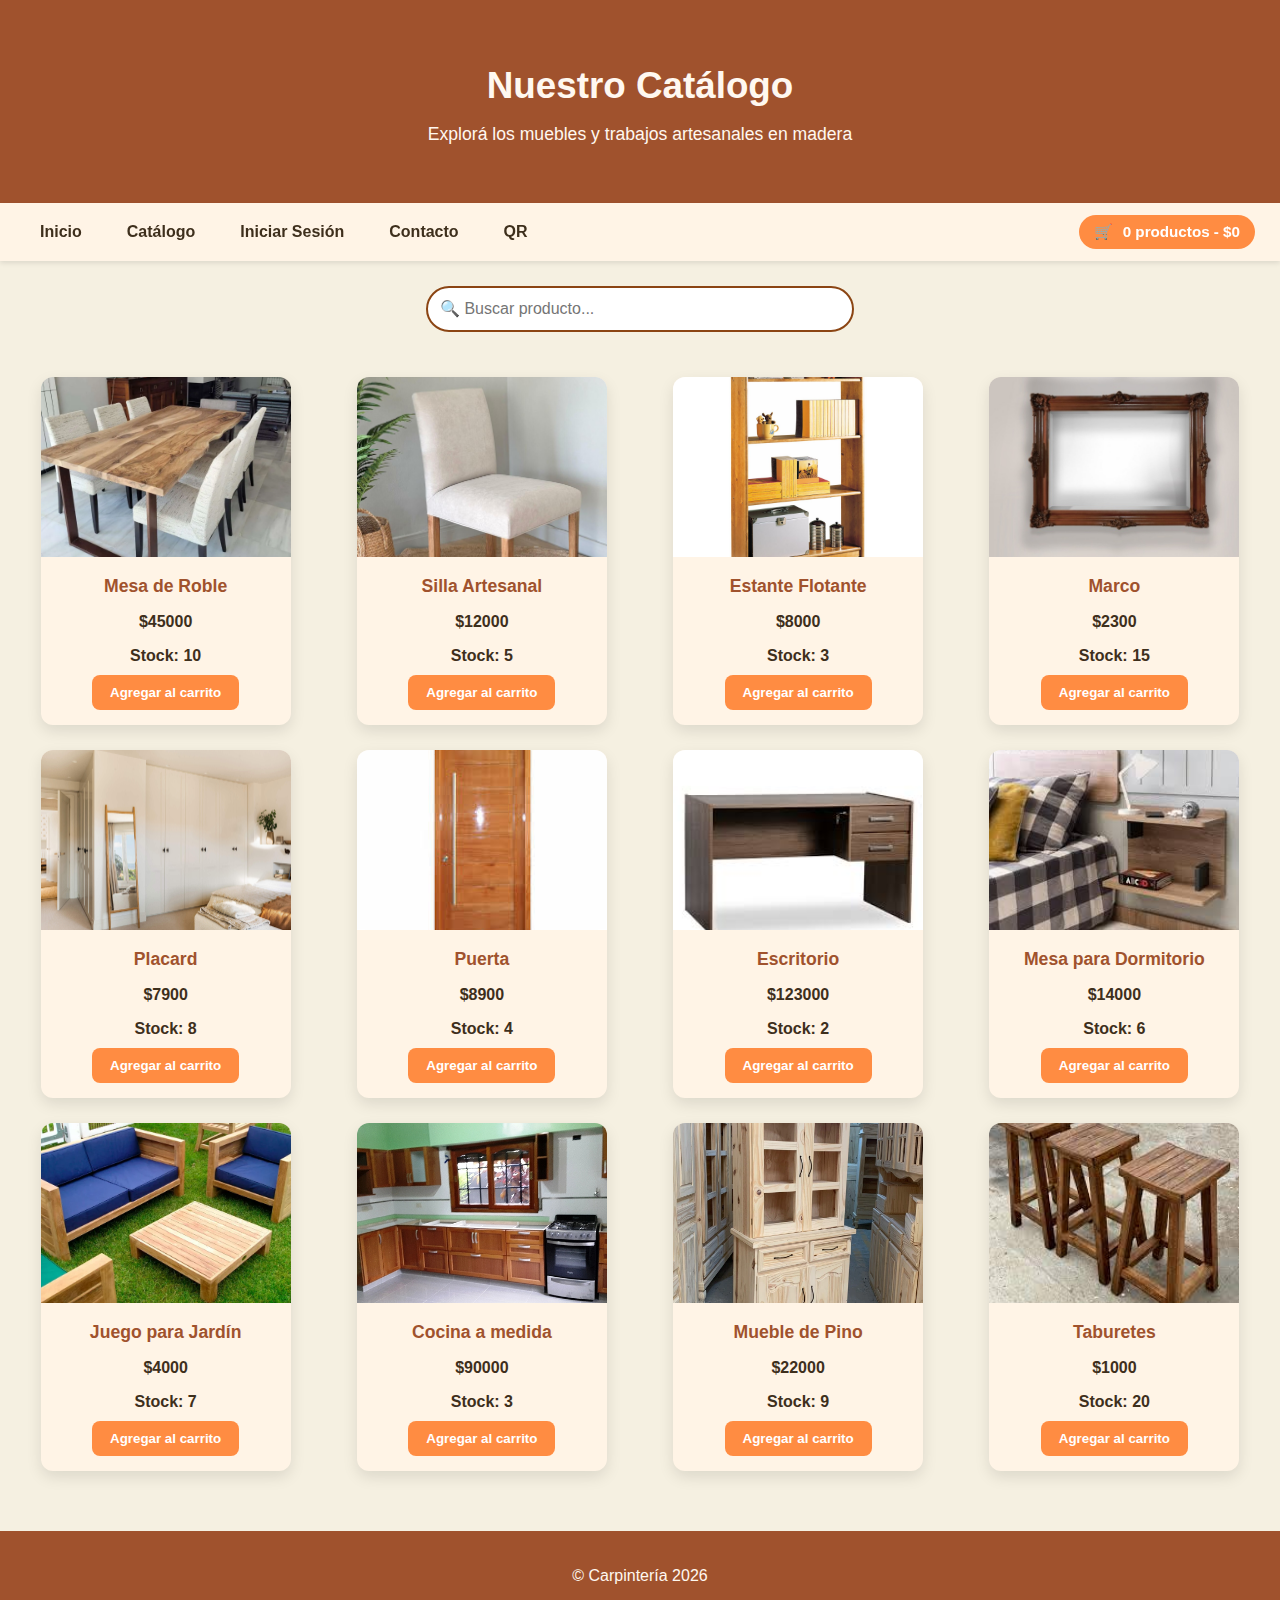
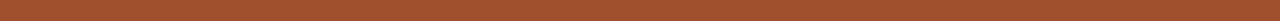
<file: catalogo.html>
<!DOCTYPE html>
<html lang="es">
<head>
  <meta charset="UTF-8">
  <meta name="viewport" content="width=device-width, initial-scale=1.0">
  <title>Catálogo - Carpintería Técnica</title>

  <style>
    body {
      margin: 0;
      font-family: 'Segoe UI', sans-serif;
      background: #f5f0e1;
      color: #3e2f1c;
    }

    header {
      background-color: #a0522d;
      color: #fff8f0;
      text-align: center;
      padding: 40px 20px;
    }

    header h1 {
      font-size: 2.3em;
      margin-bottom: 10px;
    }

    header p {
      font-size: 1.1em;
    }

    /* --- NAV --- */
    nav {
      display: flex;
      justify-content: space-between;
      align-items: center;
      flex-wrap: wrap;
      background-color: #fff4e6;
      padding: 12px 25px;
      box-shadow: 0 2px 5px rgba(0,0,0,0.1);
      position: sticky;
      top: 0;
      z-index: 10;
    }

    .menu {
      display: flex;
      flex-wrap: wrap;
      gap: 15px;
    }

    nav a {
      color: #3e2f1c;
      text-decoration: none;
      font-weight: bold;
      padding: 8px 15px;
      border-radius: 6px;
      transition: 0.3s;
    }

    nav a:hover {
      background-color: #ff8c42;
      color: #fff;
    }

    .carrito {
      display: flex;
      align-items: center;
      gap: 10px;
      background-color: #ff8c42;
      color: white;
      padding: 8px 15px;
      border-radius: 25px;
      font-weight: bold;
      cursor: pointer;
      transition: 0.3s;
      font-size: 0.95em;
    }

    .carrito:hover { background-color: #d96f27; }

    .buscador {
      text-align: center;
      margin: 25px 0;
    }

    #buscar {
      width: 80%;
      max-width: 400px;
      padding: 12px;
      border: 2px solid #8B4513;
      border-radius: 25px;
      font-size: 16px;
      outline: none;
      transition: 0.3s;
    }

    #buscar:focus {
      border-color: #A0522D;
      box-shadow: 0 0 8px rgba(160, 82, 45, 0.5);
    }

    /* --- CATÁLOGO --- */
    .catalogo {
      display: grid;
      grid-template-columns: repeat(auto-fit, minmax(230px, 1fr));
      gap: 25px;
      padding: 20px;
      justify-items: center;
    }

    .producto {
      background-color: #fff4e6;
      border-radius: 12px;
      box-shadow: 0 6px 15px rgba(0, 0, 0, 0.1);
      width: 100%;
      max-width: 250px;
      text-align: center;
      overflow: hidden;
      transition: 0.3s;
    }

    .producto:hover {
      transform: translateY(-5px);
      box-shadow: 0 8px 20px rgba(0, 0, 0, 0.2);
    }

    .producto img {
      width: 100%;
      height: 180px;
      object-fit: cover;
    }

    .producto h3 {
      margin: 15px 0 10px;
      color: #a0522d;
      font-size: 1.1em;
    }

    .producto p { font-weight: bold; margin-bottom: 10px; }

    .producto button {
      margin-bottom: 15px;
      padding: 10px 18px;
      background-color: #ff8c42;
      border: none;
      border-radius: 8px;
      color: #fff;
      font-weight: bold;
      cursor: pointer;
      transition: 0.3s;
    }

    .producto button:hover {
      background-color: #d96f27;
      box-shadow: 0 4px 10px rgba(0, 0, 0, 0.2);
    }

    /* --- MODAL DEL CARRITO --- */
    #modalCarrito {
      display: none;
      position: fixed;
      top: 0; left: 0;
      width: 100%; height: 100%;
      background: rgba(0,0,0,0.6);
      justify-content: center;
      align-items: center;
      z-index: 1000;
      padding: 15px;
    }

    .contenido-carrito {
      background: #fff;
      border-radius: 12px;
      padding: 25px;
      width: 90%;
      max-width: 600px;
      box-shadow: 0 4px 10px rgba(0,0,0,0.3);
      overflow-x: auto;
    }

    .carrito span {
      font-weight: bold;
      color: #fff;
    }

    table {
      width: 100%;
      border-collapse: collapse;
      margin-bottom: 15px;
    }

    th, td {
      padding: 10px;
      border-bottom: 1px solid #ccc;
      text-align: center;
    }

    th { background-color: #ff8c42; color: white; }

    .botones-carrito {
      text-align: right;
    }

    .botones-carrito button {
      background: #a0522d;
      color: white;
      padding: 10px 15px;
      border: none;
      border-radius: 8px;
      font-weight: bold;
      cursor: pointer;
      transition: 0.3s;
      margin-left: 8px;
    }

    .botones-carrito button:hover { background: #d96f27; }

    footer {
      background-color: #a0522d;
      color: #fff8f0;
      text-align: center;
      padding: 20px;
      margin-top: 40px;
    }

    /* --- RESPONSIVE --- */
/* --- RESPONSIVE --- */
@media (max-width: 768px) {
  nav {
    flex-direction: column;
    align-items: center;
    gap: 10px;
    padding: 15px 10px;
  }

  .menu {
    flex-direction: column;
    align-items: center;
    width: 100%;
  }

  nav a {
    width: 100%;
    text-align: center;
    padding: 10px;
    border-radius: 8px;
  }

  .carrito {
    width: 90%;
    justify-content: center;
  }

  #buscar {
    width: 90%;
    max-width: none;
  }

  .catalogo {
    grid-template-columns: 1fr;
    gap: 20px;
    padding: 10px;
  }

  .producto img {
    height: 150px;
  }

  .producto {
    max-width: 100%;
  }
}

  </style>
</head>

<body>

  <header>
    <h1>Nuestro Catálogo</h1>
    <p>Explorá los muebles y trabajos artesanales en madera</p>
  </header>

  <nav>
    <div class="menu">
      <a href="index.html">Inicio</a>
      <a href="catalogo.html">Catálogo</a>
      <a href="login.html">Iniciar Sesión</a>
      <a href="contacto.html">Contacto</a>
      <a href="qr.html">QR</a>
    </div>
    <div class="carrito" onclick="abrirCarrito()">
      🛒 <span id="resumenCarrito">0 productos - $0</span>
    </div>
  </nav>

  <div class="buscador">
    <input type="text" id="buscar" placeholder="🔍 Buscar producto..." onkeyup="filtrar()">
  </div>

  <section class="catalogo"></section>

  <!-- Modal del Carrito -->
  <div id="modalCarrito">
    <div class="contenido-carrito">
      <h2>🧾 Tu Carrito</h2>
      <table id="tablaCarrito">
        <thead>
          <tr><th>Producto</th><th>Cantidad</th><th>Precio</th><th>Subtotal</th></tr>
        </thead>
        <tbody></tbody>
      </table>
      <div class="botones-carrito">
        <button onclick="cerrarCarrito()">Cerrar</button>
        <button onclick="generarFactura()">Pagar</button>
      </div>
    </div>
  </div>

  <footer>
    <p id="copyright"></p>
  </footer>

  <script>
    const productos = [
      { nombre: "Mesa de Roble", precio: 45000, stock: 10, img: "mesa.png" },
      { nombre: "Silla Artesanal", precio: 12000, stock: 5, img: "silla.png" },
      { nombre: "Estante Flotante", precio: 8000, stock: 3, img: "estanteria.png" },
      { nombre: "Marco", precio: 2300, stock: 15, img: "marcos.png" },
      { nombre: "Placard", precio: 7900, stock: 8, img: "placard.jpg" },
      { nombre: "Puerta", precio: 8900, stock: 4, img: "puerta.png" },
      { nombre: "Escritorio", precio: 123000, stock: 2, img: "escritorio.png" },
      { nombre: "Mesa para Dormitorio", precio: 14000, stock: 6, img: "mesadormitorio.png" },
      { nombre: "Juego para Jardín", precio: 4000, stock: 7, img: "jardinn.png" },
      { nombre: "Cocina a medida", precio: 90000, stock: 3, img: "cocina.jpg" },
      { nombre: "Mueble de Pino", precio: 22000, stock: 9, img: "pino.png" },
      { nombre: "Taburetes", precio: 1000, stock: 20, img: "taburetes.png" }
    ];

    let carrito = [];

    function mostrarProductos() {
      const contenedor = document.querySelector('.catalogo');
      contenedor.innerHTML = "";
      productos.forEach((p, i) => {
        const div = document.createElement('div');
        div.classList.add('producto');
        div.innerHTML = `
          <img src="${p.img}" alt="${p.nombre}">
          <h3>${p.nombre}</h3>
          <p>$${p.precio}</p>
          <p>Stock: <span>${p.stock}</span></p>
          <button onclick="agregarAlCarrito(${i})">Agregar al carrito</button>
        `;
        contenedor.appendChild(div);
      });
    }

    function filtrar() {
      const input = document.getElementById("buscar").value.toLowerCase();
      const productosDiv = document.querySelectorAll(".producto");
      productosDiv.forEach((div, index) => {
        const nombre = productos[index].nombre.toLowerCase();
        div.style.display = nombre.includes(input) ? "block" : "none";
      });
    }

    function agregarAlCarrito(i) {
      const p = productos[i];
      if (p.stock > 0) {
        p.stock--;
        const item = carrito.find(x => x.nombre === p.nombre);
        if (item) item.cantidad++;
        else carrito.push({ nombre: p.nombre, precio: p.precio, cantidad: 1 });
        mostrarProductos();
        actualizarResumenCarrito();
      } else alert("❌ Sin stock disponible");
    }

    function actualizarResumenCarrito() {
      const total = carrito.reduce((sum, p) => sum + p.precio * p.cantidad, 0);
      const cant = carrito.reduce((sum, p) => sum + p.cantidad, 0);
      document.getElementById("resumenCarrito").textContent = `${cant} productos - $${total}`;
    }

    function abrirCarrito() {
      const modal = document.getElementById("modalCarrito");
      const tbody = document.querySelector("#tablaCarrito tbody");
      tbody.innerHTML = "";
      carrito.forEach(p => {
        tbody.innerHTML += `<tr>
          <td>${p.nombre}</td>
          <td>${p.cantidad}</td>
          <td>$${p.precio}</td>
          <td>$${p.precio * p.cantidad}</td>
        </tr>`;
      });
      modal.style.display = "flex";
    }

    function cerrarCarrito() {
      document.getElementById("modalCarrito").style.display = "none";
    }

    function generarFactura() {
      if (carrito.length === 0) {
        alert("El carrito está vacío.");
        return;
      }
      const total = carrito.reduce((sum, p) => sum + p.precio * p.cantidad, 0);
      const fecha = new Date().toLocaleDateString();
      let factura = `
        <h2>🧾 Carpintería Técnica</h2>
        <p>Fecha: ${fecha}</p>
        <table border="1" cellspacing="0" cellpadding="5">
          <tr><th>Producto</th><th>Cantidad</th><th>Precio</th><th>Subtotal</th></tr>
          ${carrito.map(p => `
            <tr><td>${p.nombre}</td><td>${p.cantidad}</td><td>$${p.precio}</td><td>$${p.precio * p.cantidad}</td></tr>
          `).join("")}
        </table>
        <h3>Total: $${total}</h3>
      `;
      const nuevaVentana = window.open("", "Factura", "width=700,height=600");
      nuevaVentana.document.write(factura);
      nuevaVentana.document.close();
      carrito = [];
      actualizarResumenCarrito();
      cerrarCarrito();
    }

    window.onload = mostrarProductos;
    document.getElementById("copyright").textContent = `© Carpintería ${new Date().getFullYear()}`;
  </script>

</body>
</html>
</file>
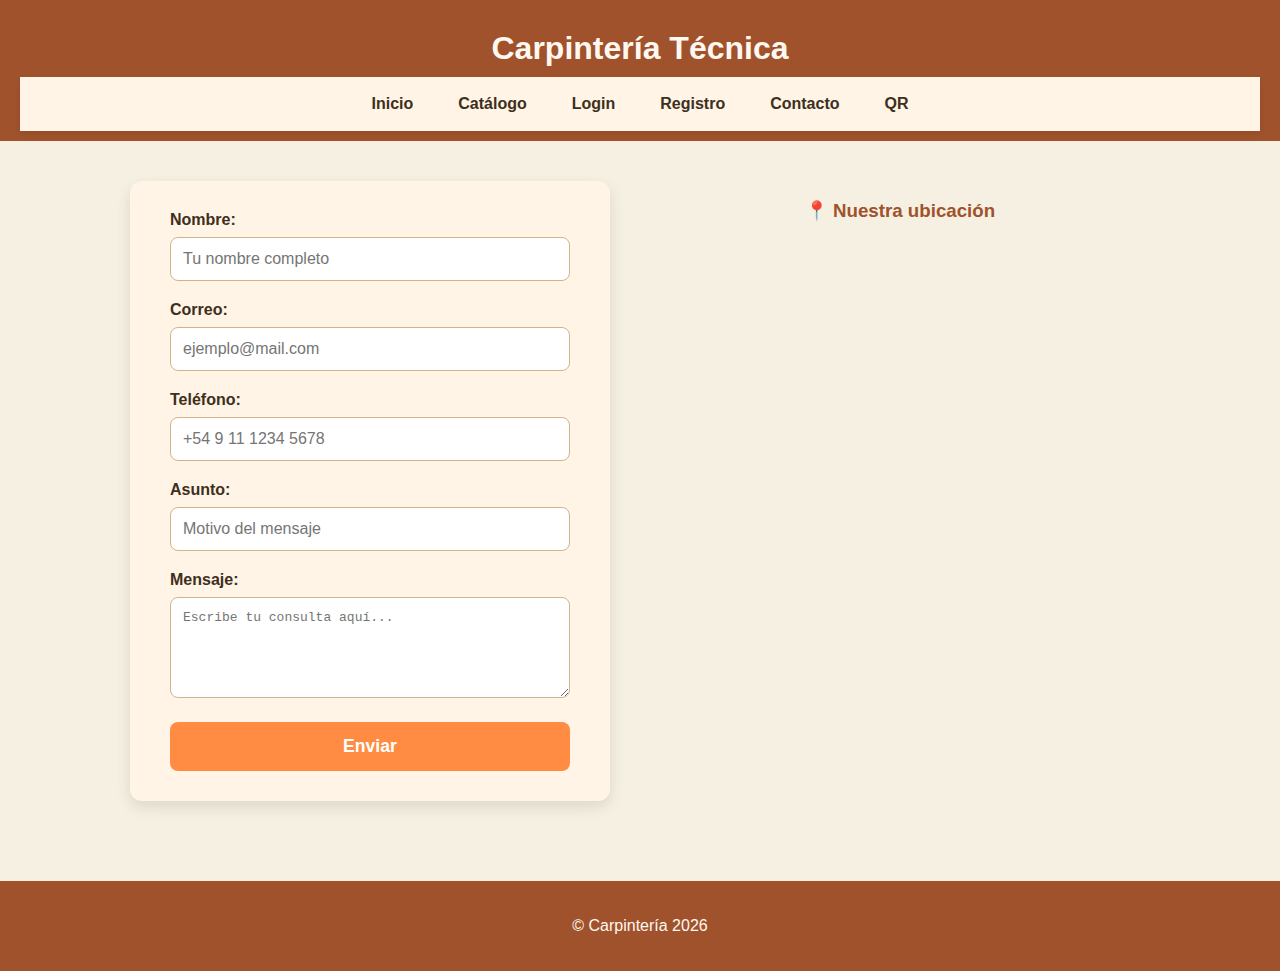
<file: contacto.html>
<!DOCTYPE html>
<html lang="es">
<head>
  <meta charset="UTF-8">
  <title>Contacto - Carpintería Técnica</title>
  <meta name="viewport" content="width=device-width, initial-scale=1.0">

  <style>
    /* ----------- ESTILOS BASE ----------- */
    body {
      margin: 0;
      font-family: 'Segoe UI', sans-serif;
      background: #f5f0e1;
      color: #3e2f1c;
    }

    /* ----------- HEADER Y MENÚ ----------- */
    header {
      background: #a0522d;
      color: #fff8f0;
      text-align: center;
      padding: 20px 20px 10px;
      position: relative;
    }

    header h1 {
      margin: 10px 0;
      font-size: 2rem;
    }

    header p {
      font-size: 1.1em;
      margin-bottom: 10px;
    }

    nav {
      display: flex;
      justify-content: center;
      flex-wrap: wrap;
      gap: 15px;
      background-color: #fff4e6;
      padding: 10px 0;
      box-shadow: 0 2px 5px rgba(0,0,0,0.1);
    }

    nav a {
      color: #3e2f1c;
      text-decoration: none;
      font-weight: bold;
      padding: 8px 15px;
      border-radius: 6px;
      transition: 0.3s;
    }

    nav a:hover {
      background-color: #ff8c42;
      color: #fff;
    }

    .menu-toggle {
      display: none;
      flex-direction: column;
      position: absolute;
      top: 20px;
      right: 20px;
      cursor: pointer;
    }

    .menu-toggle span {
      width: 25px;
      height: 3px;
      background: white;
      margin: 4px 0;
      border-radius: 2px;
    }

    .nav-links {
      display: flex;
      justify-content: center;
      flex-wrap: wrap;
    }

    /* ----------- SECCIÓN CONTACTO ----------- */
    .contacto {
      display: flex;
      flex-wrap: wrap;
      justify-content: center;
      gap: 40px;
      padding: 40px 20px;
    }

    form {
      background-color: #fff4e6;
      padding: 30px 40px;
      border-radius: 12px;
      box-shadow: 0 6px 15px rgba(0,0,0,0.1);
      max-width: 400px;
      width: 100%;
    }

    form label {
      display: block;
      margin-bottom: 8px;
      font-weight: bold;
    }

    form input, form textarea {
      width: 100%;
      padding: 12px;
      margin-bottom: 20px;
      border-radius: 8px;
      border: 1px solid #d2b48c;
      font-size: 1em;
      box-sizing: border-box;
    }

    form button {
      width: 100%;
      padding: 14px;
      background-color: #ff8c42;
      border: none;
      border-radius: 8px;
      color: #fff;
      font-weight: bold;
      font-size: 1.1em;
      cursor: pointer;
      transition: 0.3s;
    }

    form button:hover {
      background-color: #d96f27;
      box-shadow: 0 4px 10px rgba(0,0,0,0.2);
    }

    .mapa {
      max-width: 500px;
      width: 100%;
      text-align: center;
    }

    .mapa h3 {
      margin-bottom: 20px;
      color: #a0522d;
    }

    iframe {
      width: 100%;
      height: 300px;
      border-radius: 10px;
      border: 0;
    }

    footer {
      text-align: center;
      padding: 20px;
      background: #a0522d;
      color: #fff8f0;
      margin-top: 40px;
    }

    /* ----------- RESPONSIVE (CELULAR) ----------- */
    @media (max-width: 768px) {
      .menu-toggle {
        display: flex;
      }

      .nav-links {
        display: none;
        flex-direction: column;
        align-items: center;
        width: 100%;
        background: #a0522d;
      }

      .nav-links.active {
        display: flex;
      }

      .nav-links a {
        color: white;
        padding: 12px;
        border-top: 1px solid rgba(255,255,255,0.2);
        width: 100%;
        text-align: center;
      }

      header h1 {
        font-size: 1.8em;
      }

      .contacto {
        padding: 20px;
      }

      form {
        padding: 25px 20px;
      }

      iframe {
        height: 250px;
      }

      footer {
        font-size: 0.9em;
      }
    }
  </style>
</head>

<body>

  <header>
    <h1>Carpintería Técnica</h1>
    <div class="menu-toggle" id="menu-toggle">
      <span></span>
      <span></span>
      <span></span>
    </div>
    <nav class="nav-links" id="nav-links">
      <a href="index.html">Inicio</a>
      <a href="catalogo.html">Catálogo</a>
      <a href="login.html">Login</a>
      <a href="registro.html">Registro</a>
      <a href="contacto.html">Contacto</a>
      <a href="qr.html">QR</a>
    </nav>
  </header>

  <section class="contacto">
    <form>
      <label for="nombre">Nombre:</label>
      <input type="text" id="nombre" placeholder="Tu nombre completo">

      <label for="email">Correo:</label>
      <input type="email" id="email" placeholder="ejemplo@mail.com">

      <label for="telefono">Teléfono:</label>
      <input type="tel" id="telefono" placeholder="+54 9 11 1234 5678">

      <label for="asunto">Asunto:</label>
      <input type="text" id="asunto" placeholder="Motivo del mensaje">

      <label for="mensaje">Mensaje:</label>
      <textarea id="mensaje" rows="5" placeholder="Escribe tu consulta aquí..."></textarea>

      <button type="submit">Enviar</button>
    </form>

    <div class="mapa">
      <h3>📍 Nuestra ubicación</h3>
      <iframe src="https://maps.google.com/maps?q=Buenos%20Aires&t=&z=13&ie=UTF8&iwloc=&output=embed"></iframe>
    </div>
  </section>

  <footer>
    <p id="copyright"></p>
  </footer>

  <script>
    // Menú responsive
    const toggle = document.getElementById('menu-toggle');
    const navLinks = document.getElementById('nav-links');
    toggle.addEventListener('click', () => {
      navLinks.classList.toggle('active');
    });

    // Año automático en el footer
    const year = new Date().getFullYear();
    document.getElementById("copyright").textContent = `© Carpintería ${year}`;
  </script>

</body>
</html>
</file>
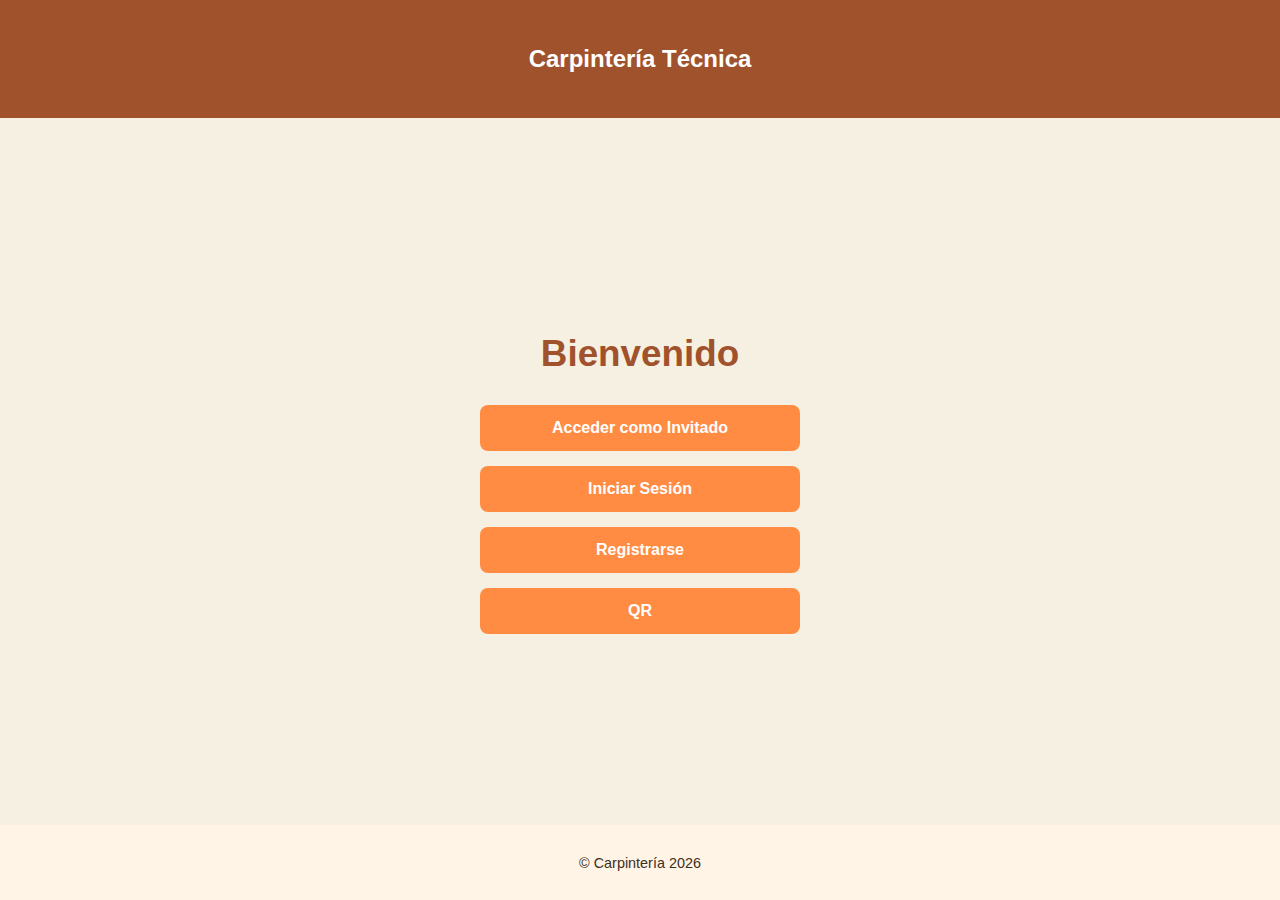
<file: inicio.html>
<!DOCTYPE html>
<html lang="es">
<head>
  <meta charset="UTF-8">
  <title>Inicio - Carpintería Técnica</title>
  <meta name="viewport" content="width=device-width, initial-scale=1.0">
  <style>
    body {
      margin: 0;
      font-family: 'Segoe UI', sans-serif;
      background-color: #f5f0e1;
      display: flex;
      flex-direction: column;
      min-height: 100vh;
    }

    header {
      background-color: #a0522d;
      color: white;
      text-align: center;
      padding: 25px 10px;
    }

    main {
      flex-grow: 1;
      display: flex;
      flex-direction: column;
      align-items: center;
      justify-content: center;
      padding: 40px 20px;
    }

    h1 {
      color: #a0522d;
      margin-bottom: 30px;
      font-size: 2.3rem;
    }

    .botones {
      display: flex;
      flex-direction: column;
      gap: 15px;
      width: 100%;
      max-width: 320px;
    }

    .botones a {
      text-decoration: none;
      text-align: center;
      background-color: #ff8c42;
      color: white;
      padding: 14px;
      border-radius: 8px;
      font-weight: bold;
      transition: 0.3s;
    }

    .botones a:hover {
      background-color: #d96f27;
      box-shadow: 0 3px 8px rgba(0,0,0,0.2);
    }

    footer {
      text-align: center;
      background: #fff4e6;
      padding: 15px;
      font-size: 0.9rem;
      color: #3e2f1c;
    }
  </style>
</head>
<body>

  <header>
    <h2>Carpintería Técnica</h2>
  </header>

  <main>
    <h1>Bienvenido</h1>
    <div class="botones">
      <a href="catalogo.html">Acceder como Invitado</a>
      <a href="login.html">Iniciar Sesión</a>
      <a href="registro.html">Registrarse</a>
      <a href="qr.html">QR</a>
    </div>
  </main>

  <footer>
    <p id="copyright"></p>
  </footer>

  <script>
    const year = new Date().getFullYear();
    document.getElementById("copyright").textContent = `© Carpintería ${year}`;
  </script>
</body>
</html>
</file>
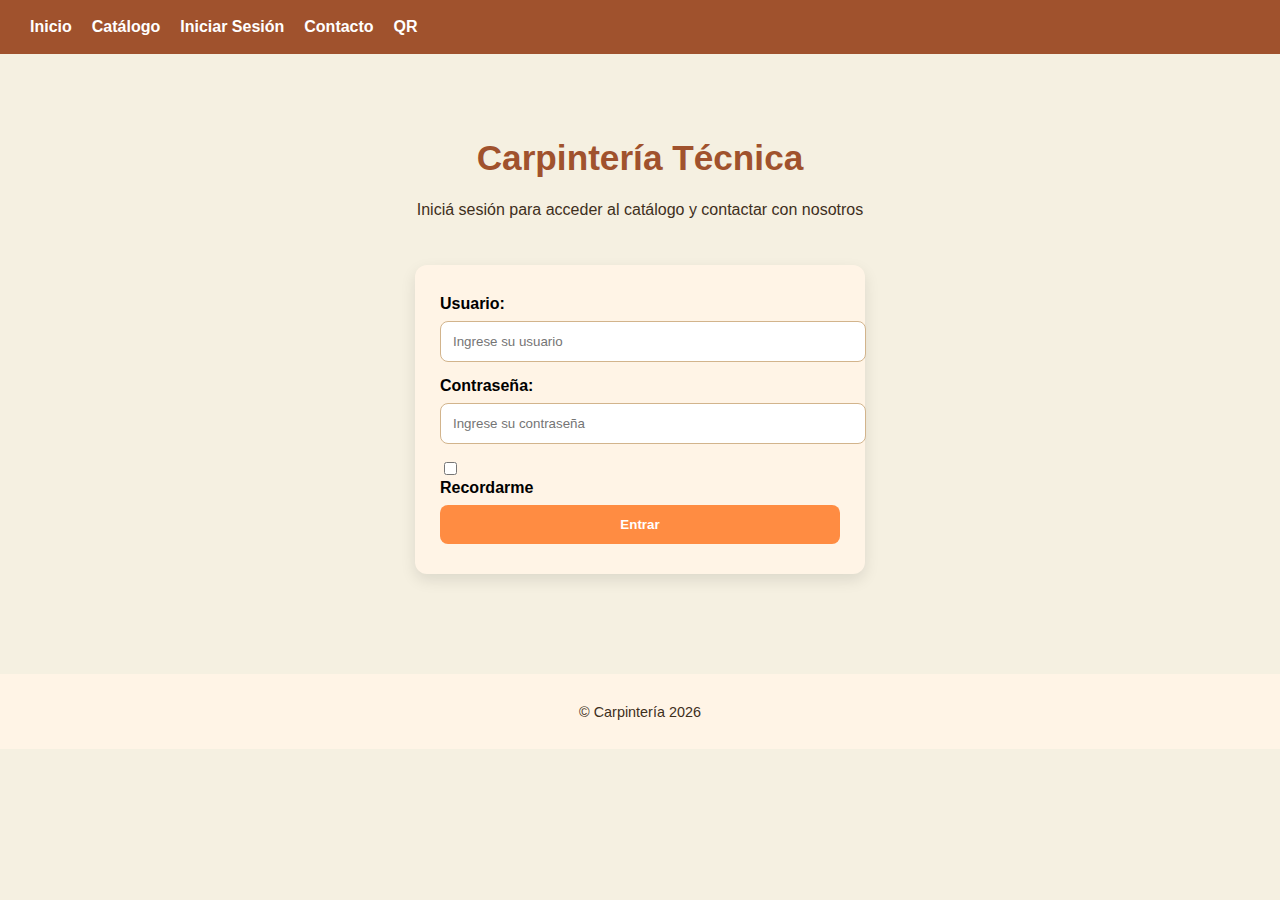
<file: login.html>
<!DOCTYPE html> 
<html lang="es"> 
<head> 
  <meta charset="UTF-8"> 
  <title>Login - Carpintería Técnica</title> 
  <meta name="viewport" content="width=device-width, initial-scale=1.0"> 
  <style> 
    body { 
      margin: 0; 
      font-family: 'Segoe UI', sans-serif; 
      background-color: #f5f0e1; 
    } 
 
    nav { 
      background-color: #a0522d; 
      display: flex; 
      justify-content: space-between; 
      align-items: center; 
      padding: 10px 20px; 
      flex-wrap: wrap; 
    } 
 
    nav a { 
      color: #fff; 
      text-decoration: none; 
      margin: 8px 10px;
      font-weight: bold;
    }

    nav a:hover { color: #ffd9b3; }

    .menu-toggle { display: none; flex-direction: column; cursor: pointer; }
    .menu-toggle span {
      height: 3px;
      width: 25px;
      background: #fff;
      margin: 4px 0;
      border-radius: 2px;
    }
    .nav-links { display: flex; align-items: center; }

    /* ===== Login ===== */
    .login-section {
      display: flex;
      flex-direction: column; 
      align-items: center; 
      justify-content: center; 
      padding: 60px 20px; 
    } 
 
    .login-header {
      text-align: center;
      margin-bottom: 30px;
    }

    .login-header h1 {
      font-size: 2.2rem;
      color: #a0522d;
    }

    .login-header p {
      font-size: 1rem;
      color: #3e2f1c;
    }

    .login-form {
      background: #fff4e6;
      padding: 30px 25px;
      border-radius: 12px;
      box-shadow: 0 6px 15px rgba(0,0,0,0.1);
      width: 100%;
      max-width: 400px;
    }

    .login-form label {
      display: block;
      margin-bottom: 8px;
      font-weight: bold;
    }

    .login-form input[type="text"],
    .login-form input[type="password"] {
      width: 100%;
      padding: 12px;
      margin-bottom: 15px;
      border-radius: 8px;
      border: 1px solid #d2b48c;
    }

    .login-form button {
      width: 100%;
      padding: 12px;
      background: #ff8c42;
      color: #fff;
      border: none;
      border-radius: 8px;
      font-weight: bold;
      cursor: pointer;
      transition: 0.3s;
    }

    .login-form button:hover {
      background: #d96f27;
      box-shadow: 0 4px 10px rgba(0,0,0,0.2);
    }

    footer {
      text-align: center;
      padding: 15px;
      background: #fff4e6;
      color: #3e2f1c;
      font-size: 0.9rem;
      margin-top: 40px;
    }

    /* Cartel Bienvenido */
    .bienvenido {
      position: fixed;
      top: 0; left: 0;
      width: 100%; height: 100%;
      background: rgba(240, 229, 210, 0.95);
      display: flex;
      justify-content: center;
      align-items: center;
      flex-direction: column;
      z-index: 9999;
      opacity: 0;
      pointer-events: none;
      transition: opacity 0.5s ease;
    }

    .bienvenido.active {
      opacity: 1;
      pointer-events: auto;
    }

    .bienvenido h1 {
      font-size: 3rem;
      color: #a0522d;
      text-shadow: 2px 2px #fff;
      animation: fadeIn 1s ease forwards;
    }

    @keyframes fadeIn {
      from { transform: scale(0.8); opacity: 0; }
      to { transform: scale(1); opacity: 1; }
    }

    /* ===== Adaptación para celulares ===== */
    @media (max-width: 600px) {
      .login-header h1 { font-size: 1.8rem; }
      .login-form { padding: 25px 20px; }
      .bienvenido h1 { font-size: 2.2rem; text-align: center; }
    }
  </style>
</head>
<body>

  <nav>
    <div class="menu-toggle" id="menu-toggle">
      <span></span>
      <span></span>
      <span></span>
    </div>
    <div class="nav-links" id="nav-links">
      <a href="index.html">Inicio</a>
      <a href="catalogo.html">Catálogo</a>
      <a href="login.html" id="link-login">Iniciar Sesión</a>
      <a href="contacto.html">Contacto</a>
      <a href="qr.html">QR</a>
    </div>
  </nav>

  <section class="login-section">
    <div class="login-header">
      <h1>Carpintería Técnica</h1>
      <p>Iniciá sesión para acceder al catálogo y contactar con nosotros</p>
    </div>

    <form class="login-form" onsubmit="event.preventDefault(); validarLogin();">
      <label for="usuario">Usuario:</label>
      <input type="text" id="usuario" placeholder="Ingrese su usuario">

      <label for="clave">Contraseña:</label>
      <input type="password" id="clave" placeholder="Ingrese su contraseña">

      <div class="recordarme">
        <input type="checkbox" id="remember">
        <label for="remember">Recordarme</label>
      </div>

      <button type="submit">Entrar</button>
    </form>
  </section>

  <!-- Cartel de Bienvenido -->
  <div class="bienvenido" id="bienvenido">
    <h1>¡Bienvenido!</h1>
  </div>

  <footer>
    <p id="copyright"></p>
  </footer>

  <script>
    const year = new Date().getFullYear();
    document.getElementById("copyright").textContent = `© Carpintería ${year}`;

    function validarLogin() {
      const user = document.getElementById("usuario").value;
      const pass = document.getElementById("clave").value;
      const cartel = document.getElementById("bienvenido");

      if (user === "" || pass === "") { 
        alert("⚠️ Complete todos los campos"); 
      } else if (user === "alumno" && pass === "1234") {
        cartel.classList.add("active");
        setTimeout(() => {
          window.location.href = "index.html";
        }, 2000);
      } else {
        alert("❌ Usuario o contraseña incorrectos");
      }
    }

    // Menú hamburguesa
    const toggle = document.getElementById('menu-toggle');
    const navLinks = document.getElementById('nav-links');
    toggle.addEventListener('click', () => {
      navLinks.classList.toggle('active');
    });
  </script>

</body>
</html>
</file>
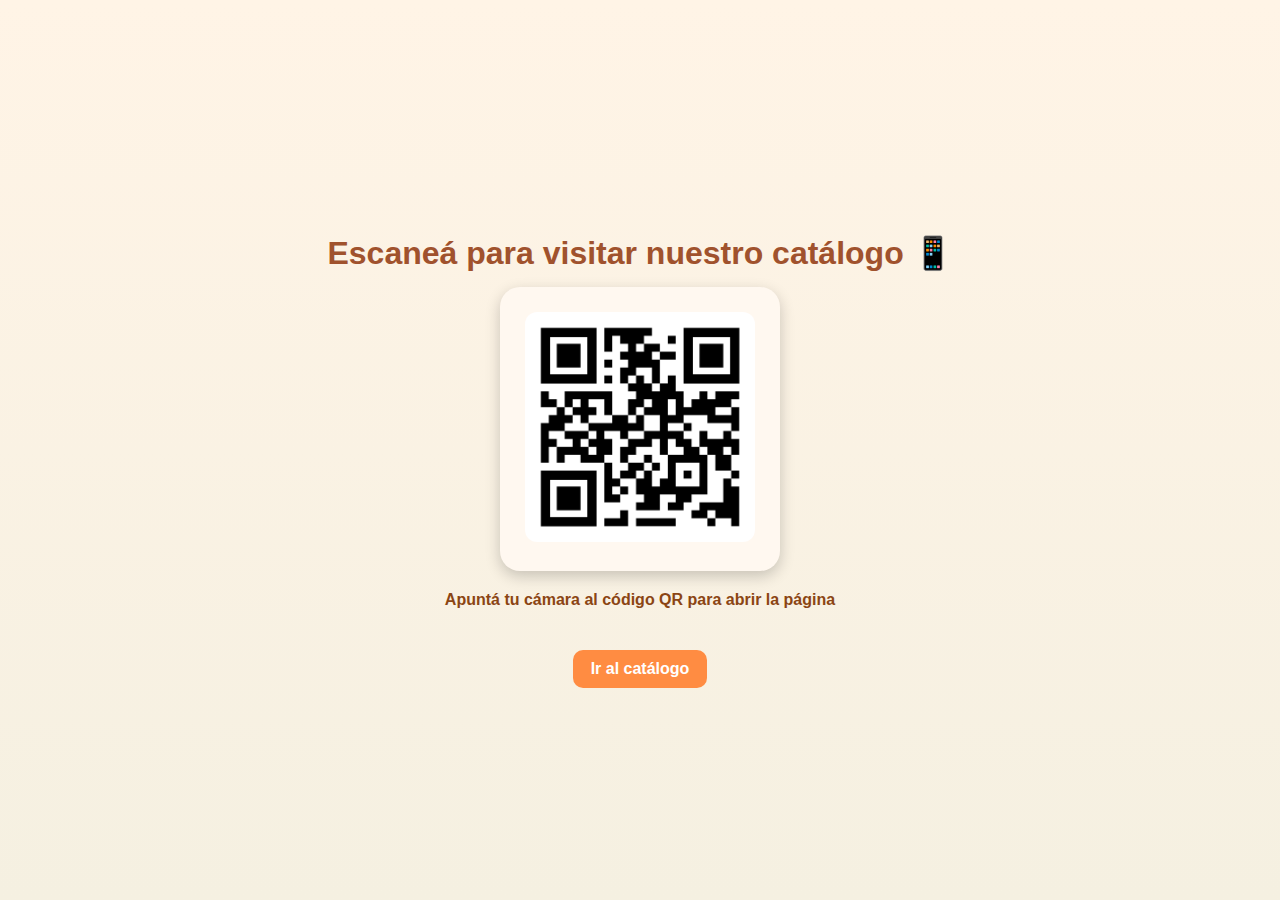
<file: qr.html>
<!DOCTYPE html>
<html lang="es">
<head>
  <meta charset="UTF-8">
  <meta name="viewport" content="width=device-width, initial-scale=1.0">
  <title>Código QR - Carpintería Técnica</title>
  <style>
    body {
      margin: 0;
      height: 100vh;
      display: flex;
      flex-direction: column;
      justify-content: center;
      align-items: center;
      font-family: 'Segoe UI', sans-serif;
      background: linear-gradient(180deg, #fff4e6, #f5f0e1);
      color: #3e2f1c;
      text-align: center;
    }

    h1 {
      margin-bottom: 15px;
      color: #a0522d;
      font-size: 2em;
    }

    .qr-box {
      background-color: #fff8f0;
      border-radius: 20px;
      padding: 25px;
      box-shadow: 0 5px 15px rgba(0,0,0,0.2);
    }

    .qr-box img {
      width: 230px;
      height: 230px;
      border-radius: 12px;
    }

    p {
      margin-top: 20px;
      font-weight: bold;
      color: #8b4513;
    }

    a {
      display: inline-block;
      margin-top: 25px;
      text-decoration: none;
      background: #ff8c42;
      color: white;
      padding: 10px 18px;
      border-radius: 10px;
      font-weight: bold;
      transition: 0.3s;
    }

    a:hover {
      background: #d96f27;
      box-shadow: 0 3px 8px rgba(0,0,0,0.2);
    }
  </style>
</head>
<body>

  <h1>Escaneá para visitar nuestro catálogo 📱</h1>

  <div class="qr-box">

    <img src="codigoqr.png" alt="Código QR">
  </div>

  <p>Apuntá tu cámara al código QR para abrir la página</p>

  <a href="catalogo.html">Ir al catálogo</a>

</body>
</html>
</file>
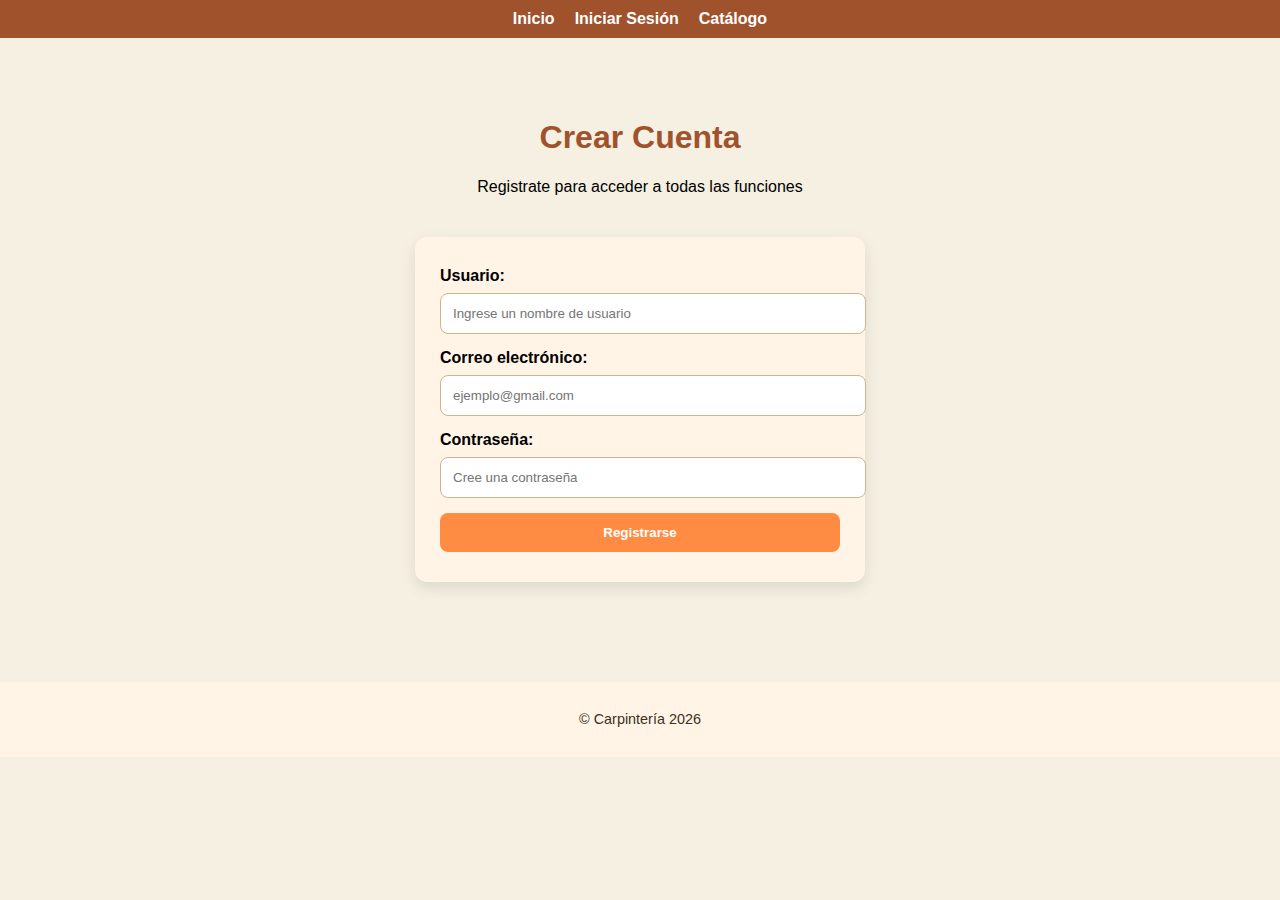
<file: registro.html>
<!DOCTYPE html>
<html lang="es">
<head>
  <meta charset="UTF-8">
  <title>Registro - Carpintería Técnica</title>
  <meta name="viewport" content="width=device-width, initial-scale=1.0">
  <style>
    body {
      margin: 0;
      font-family: 'Segoe UI', sans-serif;
      background-color: #f5f0e1;
    }

    nav {
      background-color: #a0522d;
      color: white;
      display: flex;
      justify-content: center;
      padding: 10px 0;
      gap: 20px;
      flex-wrap: wrap;
    }

    nav a {
      color: white;
      text-decoration: none;
      font-weight: bold;
    }

    nav a:hover {
      color: #ffd9b3;
    }

    .registro-section {
      display: flex;
      flex-direction: column;
      align-items: center;
      justify-content: center;
      padding: 60px 20px;
    }

    .registro-header {
      text-align: center;
      margin-bottom: 25px;
    }

    .registro-header h1 {
      color: #a0522d;
      font-size: 2rem;
    }

    .registro-form {
      background: #fff4e6;
      padding: 30px 25px;
      border-radius: 12px;
      box-shadow: 0 6px 15px rgba(0,0,0,0.1);
      width: 100%;
      max-width: 400px;
    }

    .registro-form label {
      display: block;
      margin-bottom: 8px;
      font-weight: bold;
    }

    .registro-form input {
      width: 100%;
      padding: 12px;
      margin-bottom: 15px;
      border-radius: 8px;
      border: 1px solid #d2b48c;
    }

    .registro-form button {
      width: 100%;
      padding: 12px;
      background: #ff8c42;
      color: white;
      border: none;
      border-radius: 8px;
      font-weight: bold;
      cursor: pointer;
      transition: 0.3s;
    }

    .registro-form button:hover {
      background: #d96f27;
      box-shadow: 0 4px 10px rgba(0,0,0,0.2);
    }

    footer {
      text-align: center;
      padding: 15px;
      background: #fff4e6;
      color: #3e2f1c;
      font-size: 0.9rem;
      margin-top: 40px;
    }

    /* ===== Cartel de Registro Exitoso ===== */
    .registro-ok {
      position: fixed;
      top: 0; left: 0;
      width: 100%; height: 100%;
      background: rgba(240, 229, 210, 0.95);
      display: flex;
      justify-content: center;
      align-items: center;
      flex-direction: column;
      z-index: 9999;
      opacity: 0;
      pointer-events: none;
      transition: opacity 0.5s ease;
    }

    .registro-ok.active {
      opacity: 1;
      pointer-events: auto;
    }

    .registro-ok h1 {
      font-size: 2.8rem;
      color: #a0522d;
      text-shadow: 2px 2px #fff;
      animation: fadeIn 1s ease forwards;
    }

    @keyframes fadeIn {
      from { transform: scale(0.8); opacity: 0; }
      to { transform: scale(1); opacity: 1; }
    }

    /* ===== Adaptación para celulares ===== */
    @media (max-width: 600px) {
      .registro-form { padding: 25px 20px; }
      .registro-ok h1 { font-size: 2.2rem; text-align: center; }
    }
  </style>
</head>
<body>

  <nav>
    <a href="inicio.html">Inicio</a>
    <a href="login.html">Iniciar Sesión</a>
    <a href="catalogo.html">Catálogo</a>
  </nav>

  <section class="registro-section">
    <div class="registro-header">
      <h1>Crear Cuenta</h1>
      <p>Registrate para acceder a todas las funciones</p>
    </div>

    <form class="registro-form" onsubmit="event.preventDefault(); registrarUsuario();">
      <label for="usuario">Usuario:</label>
      <input type="text" id="usuario" placeholder="Ingrese un nombre de usuario">

      <label for="email">Correo electrónico:</label>
      <input type="email" id="email" placeholder="ejemplo@gmail.com">

      <label for="clave">Contraseña:</label>
      <input type="password" id="clave" placeholder="Cree una contraseña">

      <button type="submit">Registrarse</button>
    </form>
  </section>

  <!-- Cartel de registro exitoso -->
  <div class="registro-ok" id="registroOk">
    <h1>¡Registro Exitoso!</h1>
  </div>

  <footer>
    <p id="copyright"></p>
  </footer>

  <script>
    const year = new Date().getFullYear();
    document.getElementById("copyright").textContent = `© Carpintería ${year}`;

    function registrarUsuario() {
      const user = document.getElementById("usuario").value.trim();
      const email = document.getElementById("email").value.trim();
      const pass = document.getElementById("clave").value.trim();
      const cartel = document.getElementById("registroOk");

      if (user === "" || email === "" || pass === "") {
        alert("⚠️ Complete todos los campos");
      } else {
        cartel.classList.add("active");
        setTimeout(() => {
          window.location.href = "login.html";
        }, 2000);
      }
    }
  </script>
</body>
</html>
</file>
